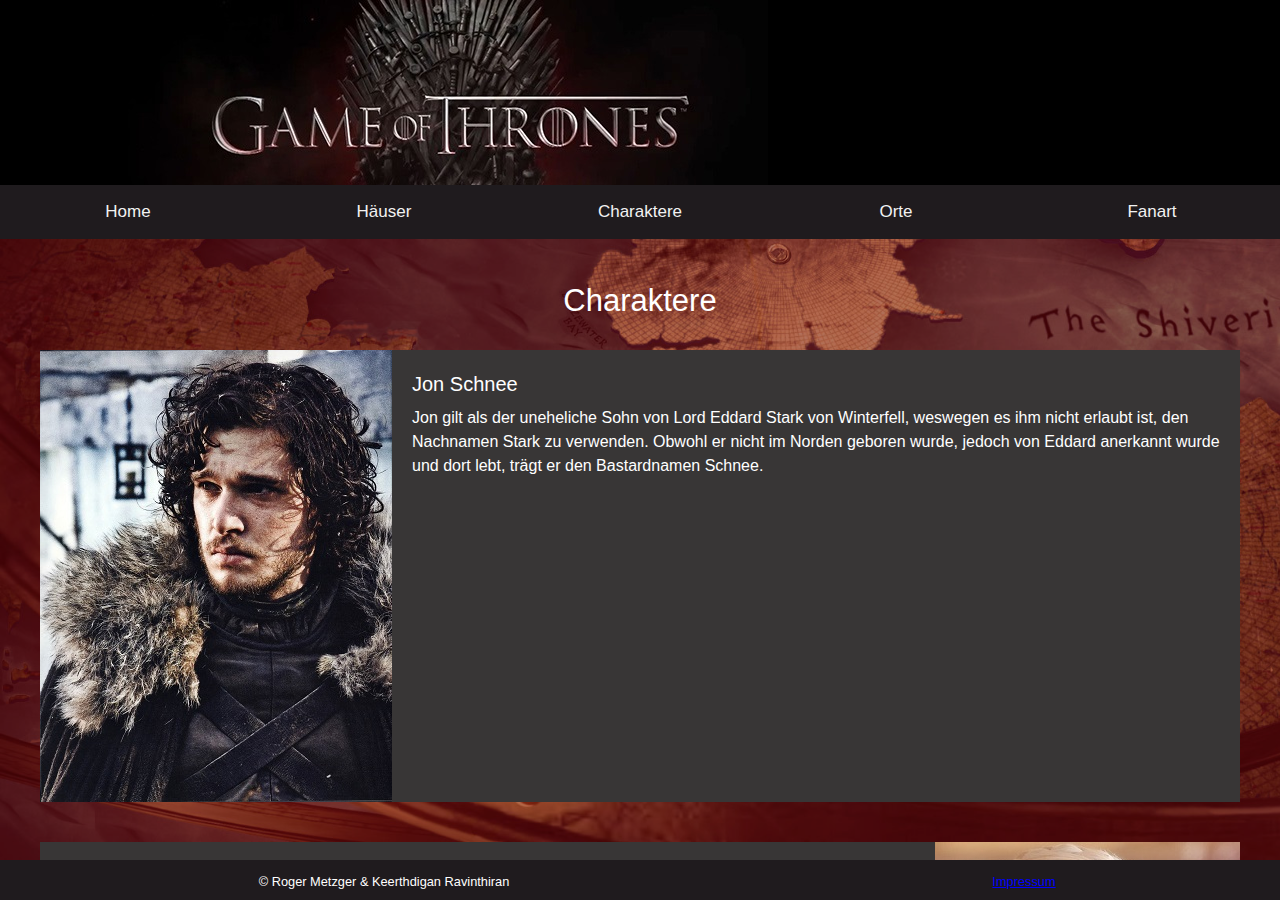
<file: Views/charaktere.html>
<html>

<head>
    <meta name="keywords" content="Game of Thrones, Charaktere, Fan-Website, Modul 152, TV-Serie">
    <meta name="description" content="Game of Thrones Fan-Website">
    <meta name="author" content="Roger Metzger, Keerthdigan Ravinthiran">
    <meta name="viewport" content="width = device-width, initial-scale = 1">
    <link rel="icon" href="../Images/Logo.png">
    <title>Game of Thrones</title>
    <script src="../Scripts/jquery-3.2.1.js"></script>
    <script src="../Scripts/loadHTML.js"></script>
    <script src="../Scripts/navigation.js"></script>
    <link rel="stylesheet" href="../Foundation/foundation-6.3.1-custom/css/foundation.css">
    <script src="../Foundation/foundation-6.3.1-custom/js/vendor/foundation.js"></script>
    <link rel="stylesheet" href="../Styles/basic.css">
</head>

<body>
    <div class="mainpart" id="wrapper">
        <div id="header" data-include="header"></div>
        <div id="content" data-include="charaktere"></div>
        <div id="footer" data-include="footer"></div>
    </div>
</body>

</html>
</file>
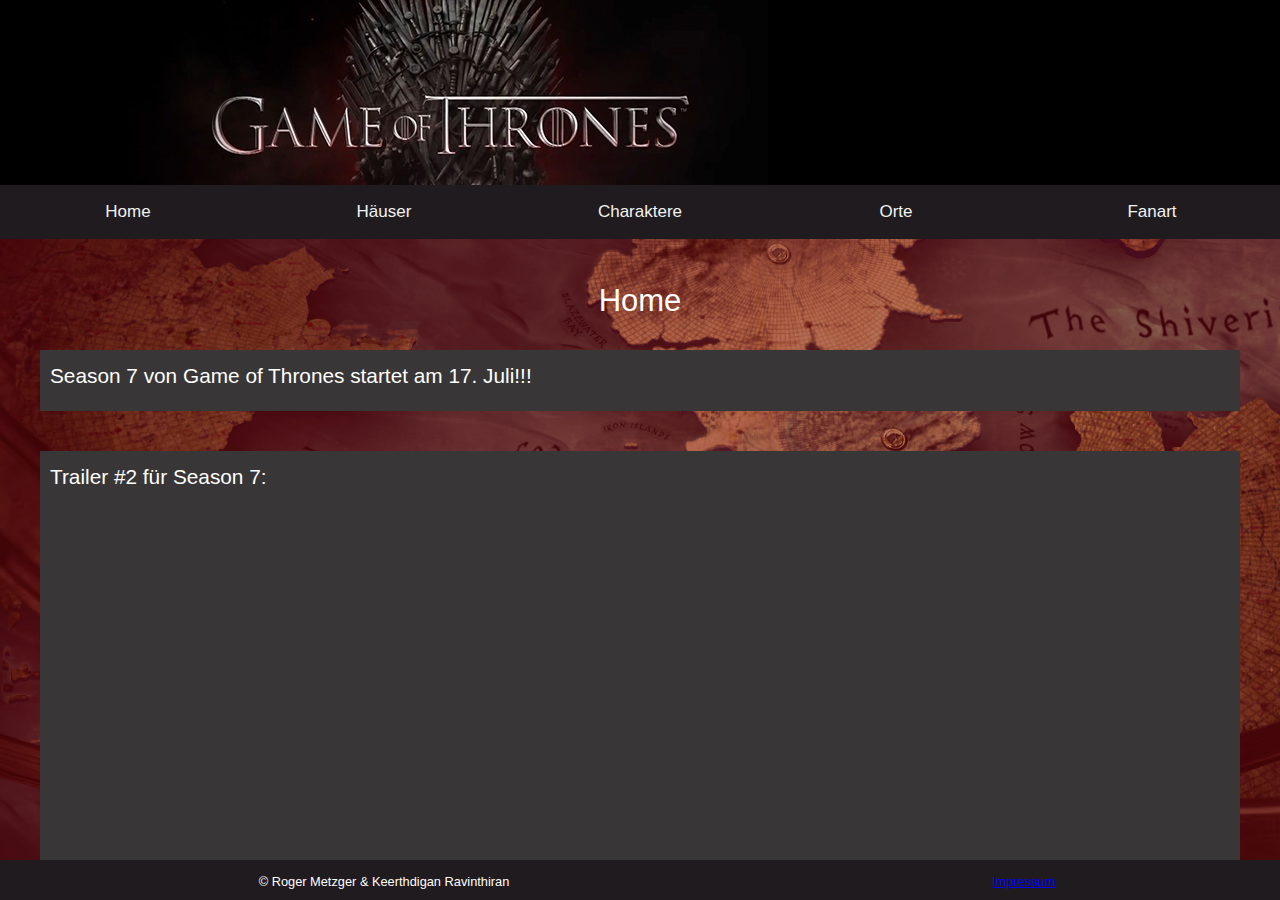
<file: Views/home.html>
<html>

<head>
    <meta name="keywords" content="Game of Thrones, Fan-Website, Modul 152, TV-Serie">
    <meta name="description" content="Game of Thrones Fan-Website">
    <meta name="author" content="Roger Metzger, Keerthdigan Ravinthiran">
    <meta name="viewport" content="width = device-width, initial-scale = 1">
    <link rel="icon" href="../Images/Logo.png">
    <title>Game of Thrones</title>
    <script src="../Scripts/jquery-3.2.1.js"></script>
    <script src="../Scripts/loadHTML.js"></script>
    <script src="../Scripts/navigation.js"></script>
    <link rel="stylesheet" href="../Foundation/foundation-6.3.1-custom/css/foundation.css">
    <script src="../Foundation/foundation-6.3.1-custom/js/vendor/foundation.js"></script>
    <link rel="stylesheet" href="../Styles/basic.css">
</head>

<body>
    <div class="mainpart" id="wrapper">
        <div id="header" data-include="header"></div>
        <div id="content" data-include="home"></div>
        <div id="footer" data-include="footer"></div>
    </div>
</body>

</html>
</file>
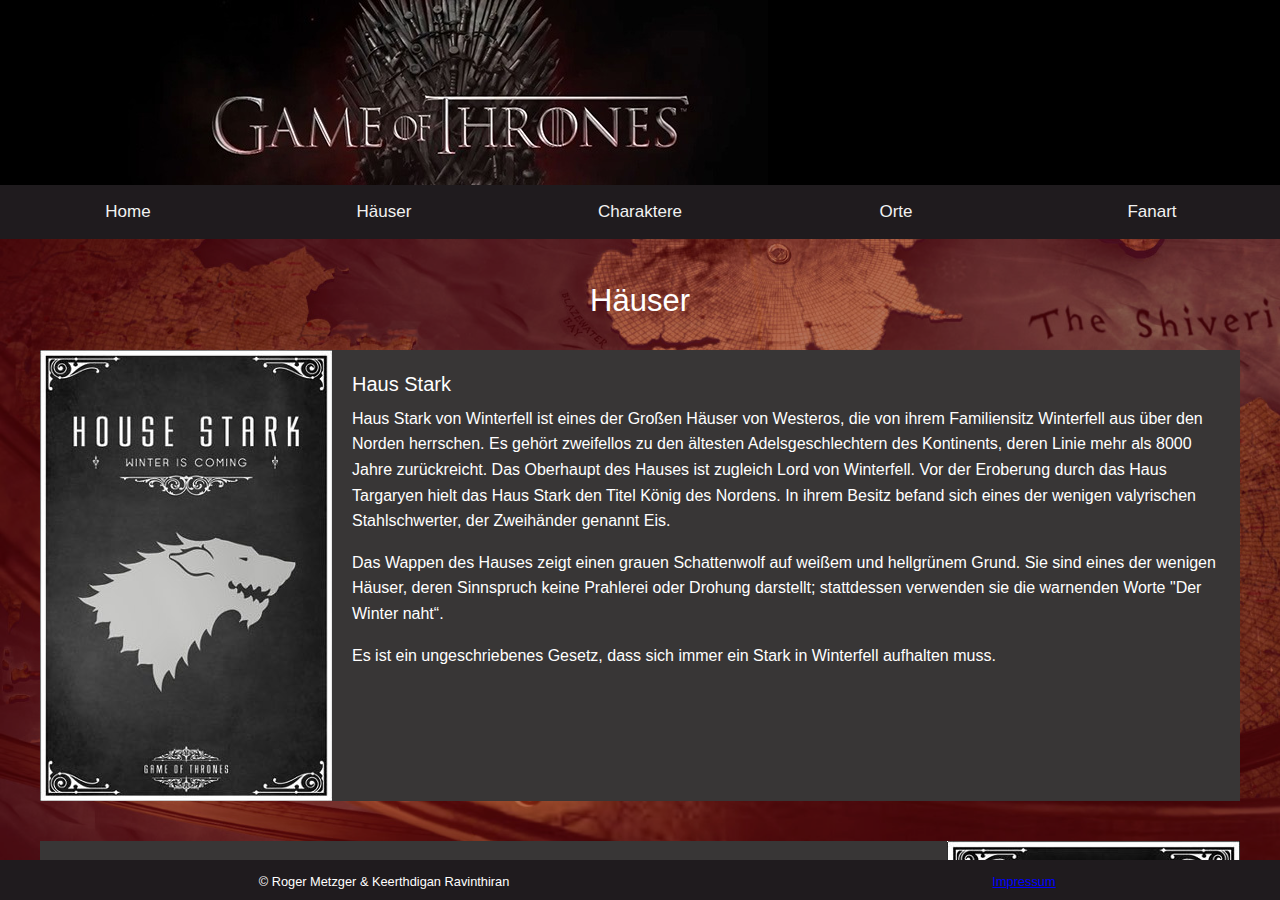
<file: Views/houses.html>
<html>

<head>
    <meta name="keywords" content="Game of Thrones, Häuser, Fan-Website, Modul 152, TV-Serie">
    <meta name="description" content="Game of Thrones Fan-Website">
    <meta name="author" content="Roger Metzger, Keerthdigan Ravinthiran">
    <meta name="viewport" content="width = device-width, initial-scale = 1">
    <link rel="icon" href="../Images/Logo.png">
    <title>Game of Thrones</title>
    <script src="../Scripts/jquery-3.2.1.js"></script>
    <script src="../Scripts/loadHTML.js"></script>
    <script src="../Scripts/navigation.js"></script>
    <link rel="stylesheet" href="../Foundation/foundation-6.3.1-custom/css/foundation.css">
    <script src="../Foundation/foundation-6.3.1-custom/js/vendor/foundation.js"></script>
    <link rel="stylesheet" href="../Styles/basic.css">
</head>

<body>
    <div class="mainpart" id="wrapper">
        <div id="header" data-include="header"></div>
        <div id="content" data-include="houses"></div>
        <div id="footer" data-include="footer"></div>
    </div>
</body>

</html>
</file>
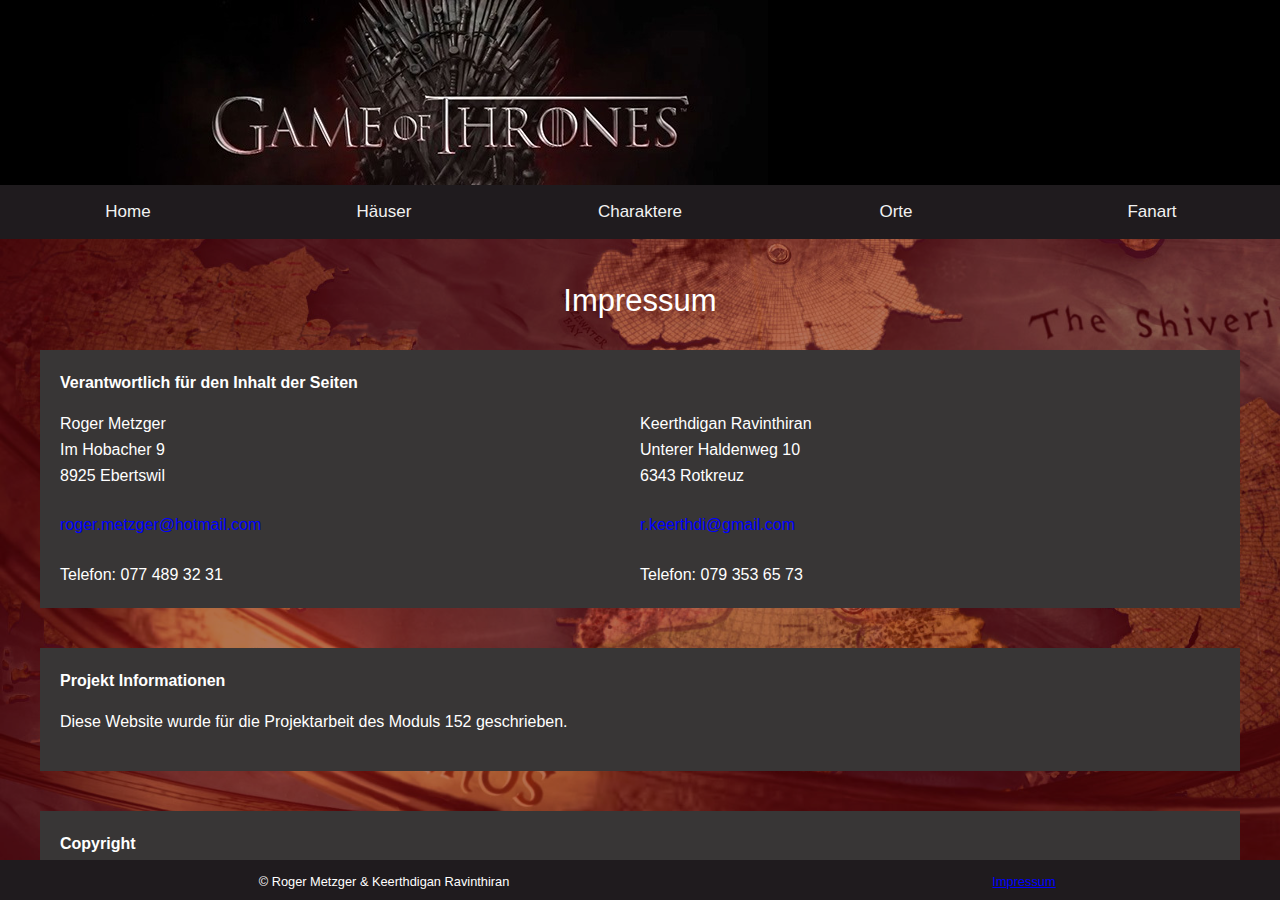
<file: Views/impressum.html>
<html>

<head>
    <meta name="keywords" content="Game of Thrones, Impressum, Fan-Website, Modul 152, TV-Serie">
    <meta name="description" content="Game of Thrones Fan-Website">
    <meta name="author" content="Roger Metzger, Keerthdigan Ravinthiran">
    <meta name="viewport" content="width = device-width, initial-scale = 1">
    <link rel="icon" href="../Images/Logo.png">
    <title>Game of Thrones</title>
    <script src="../Scripts/jquery-3.2.1.js"></script>
    <script src="../Scripts/loadHTML.js"></script>
    <script src="../Scripts/navigation.js"></script>
    <link rel="stylesheet" href="../Foundation/foundation-6.3.1-custom/css/foundation.css">
    <script src="../Foundation/foundation-6.3.1-custom/js/vendor/foundation.js"></script>
    <link rel="stylesheet" href="../Styles/basic.css">
</head>

<body>
    <div class="mainpart" id="wrapper">
        <div id="header" data-include="header"></div>
        <div id="content" data-include="impressum"></div>
        <div id="footer" data-include="footer"></div>
    </div>
</body>

</html>
</file>
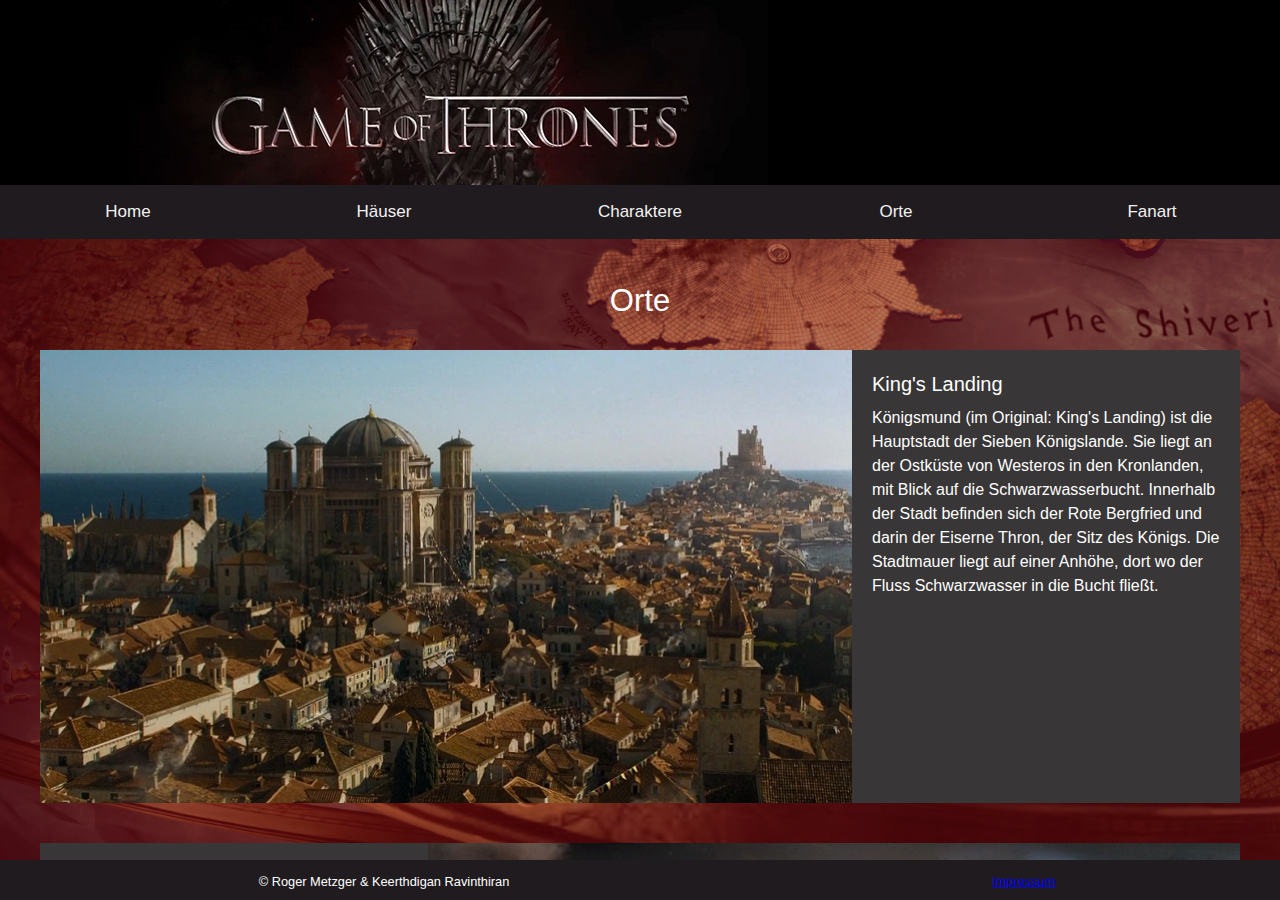
<file: Views/orte.html>
<html>

<head>
    <meta name="keywords" content="Game of Thrones, Orte, Fan-Website, Modul 152, TV-Serie">
    <meta name="description" content="Game of Thrones Fan-Website">
    <meta name="author" content="Roger Metzger, Keerthdigan Ravinthiran">
    <meta name="viewport" content="width = device-width, initial-scale = 1">
    <link rel="icon" href="../Images/Logo.png">
    <title>Game of Thrones</title>
    <script src="../Scripts/jquery-3.2.1.js"></script>
    <script src="../Scripts/loadHTML.js"></script>
    <script src="../Scripts/navigation.js"></script>
    <link rel="stylesheet" href="../Foundation/foundation-6.3.1-custom/css/foundation.css">
    <script src="../Foundation/foundation-6.3.1-custom/js/vendor/foundation.js"></script>
    <link rel="stylesheet" href="../Styles/basic.css">
</head>

<body>
    <div class="mainpart" id="wrapper">
        <div id="header" data-include="header"></div>
        <div id="content" data-include="orte"></div>
        <div id="footer" data-include="footer"></div>
    </div>
</body>

</html>
</file>
<file: Styles/basic.css>
body {
    background-image: url('../Images/background.jpg');
    background-repeat: no-repeat;
    background-size: 100% 100%;
    background-size: cover;
}

body, html {
  height: 100%;
  color: white;
  padding: 0px;
  margin: 0px;
}

/*Navigation*/

.topnav {
  overflow: hidden;
  background-color: 1F1B1E;
  padding-left: 15%;
  padding-right: 15%;
}

.topnav a {
  float: left;
  display: block;
  color: #f2f2f2;
  text-align: center;
  padding: 14px 16px;
  text-decoration: none;
  font-size: 17px;
  width: 20%;
  transition: .5s background-color;
}

.topnav a:active {
    background-color: #ddd;
    color: black;
}

.topnav a:hover {
  background-color: #ddd;
  color: black;
}

.topnav .icon {
  display: none;
}

/*Width Website Content*/

.mainpart{
    width: 1280px;
    height: 100%;
    margin: 0 auto;
    background-color: rgba(117, 5, 5, 0.55);
}

/*Unterteilung in Header, Content, Footer*/

#wrapper {
	height: 100vh;
    display: flex;
    flex-direction: column;
}
#header {
	background: black;

}
#content {
    padding: 20px 20px 0px 20px;
    overflow-y: auto;
    flex: 1;
}

/*Firefox & Edge Fix*/

.fanartcontainer:after{
    content: "";
    height: 20px;
    display: block;    
}

.container:after{
    content: "";
    height: 20px;
    display: block;    
}

#footer {
    display: flex;
	background-color: 1F1B1E;
	width: 100%;
	height: 40px;
	bottom: 0;
	left: 0;
}

/*Footer*/

.footertext {
    width: 100%;
}

.footertext span,
.footertext a {
    display: block;
    height: 100%;
    padding: 12px;
    float: left;
    text-align: center;
    font-size: 0.8em;
}

.footertext span {
    width: 60%;
}

.footertext a{
    width: 40%;
    text-decoration: underline;
    color: blue;
    transition: .5s background-color;
}

.footertext a:visited {
    color: green;
}

.footertext a:hover {
    color: hotpink;
}

.footertext a:active {
    color: red;
}

/*Seiten Titel*/

.title {
    text-align: center;
    padding-bottom: 20px;
}

/*Flex aufbau für Item in content*/

.item {
    display: flex;
    background-color: #383636;
    margin-bottom: 20px;
}

/*Firefox & IE11 Fix for display: flex*/

.home {
    display: block !important;
}

.item:last-child {
    margin-bottom: 0px !important;
}

.itemtext {
    margin: 20px;
}

/*Aufbau für Homeitem*/

.home {
    flex-direction: column;
}

.home span{
    font-size: 1.3rem;
    padding: 10px;
    padding-bottom: 20px;
    display: block;
}

/*Für Video / iframe*/

.embed {
    position: relative;
    padding-bottom: 56.25%;
    height: 0;
    overflow: hidden;
    max-width: 100%;
}

.embed iframe,
.embed object,
.embed embed {
    position: absolute;
    top: 0;
    left: 0;
    width: 100%;
    height: 100%;
}

video {
    width: 100%;
    height: auto;
}

/*Impressum Design*/

.impressum {
    flex-wrap: wrap !important;
    padding: 20px;
}

.bold {
    width: 100%;
    font-weight: bold;
}

.impressumtext {
    width: 100%;
}

.contact {
    width: 50%;
}

.contact p {
    margin: 0;
    padding: 0;
}

.email {
    padding-top: 25px !important;
    padding-bottom: 25px !important;
    display: block;
}

.contact a:link {
    color: #0000FF;
}

.contact a:visited {
    color: green;
}

.contact a:hover {
    color: hotpink;
}

.contact a:active {
    color: red;
}

/*Fanart Design*/

.fanartcontainer {
    column-count: 3;
    column-width: 300px;
    column-gap: 40px;
}

.fanart {
    display: inline-block;
    display: inline-grid;
    box-shadow: 0 4px 8px 0 rgba(0, 0, 0, 0.2), 0 6px 20px 0 rgba(0, 0, 0, 0.19);
}

.fanart img {
    width: 100%;
}

.imagedescription {
    text-align: center;
    padding: 10px;
}

.imagedescription p {
    padding: 0;
    margin: 0;
}

img {
    object-fit: contain;
    object-position: top left;
}

.reversed img {
    object-position: top right !important;
}

/*Mobile Design*/

@media screen and (max-width: 736px) {
    .mainpart{
        background-image: none;
        width: 100vw;
        margin: 0px;
        background-color: #690D0D;
    }

    .topnav {
        padding: 0;
    }

    .topnav a {
        width: auto;
        transition: .5s background-color;
    }

    .topnav h1 {
        text-align: center;
        margin: 0;
        padding-top: 8px;
        font-size: 1.5rem;
        min-height: 50px;
    }

    .topnav a:not(:first-child) {
        display: none;
    }
    .topnav a.icon {
        float: left;
        display: block;
    }

    .topnav.responsive {
        position: relative;
    }

    .topnav.responsive .icon {
        right: 0;
        top: 0;
        float: left;
    }

    .topnav.responsive a {
        float: none;
        display: block;
        text-align: left;
        transition: .5s background-color;
    }

    .item {
        flex-direction: column;
    }

    .item img {
        object-fit: contain;
    }

    img {
        width: 100%;
    }

    .contact {
        width: 100%;
    }
    .contact:last-child {
        padding-top: 1rem;
    }
}

/*Tablet & Desktop Design*/

@media screen and (min-width: 736px) {
    .banner {
        background-color: black;
        padding-left: 10%;
        float: left;
        width: 100%;
    }

    .bannerimg {
        background-image: url('../Images/Banner.jpg');
        background-repeat: no-repeat;
        height: 185px;
        width: 80%;
        float: left;
    }

    .logo {
        background-image: url('../Images/Logo.png');
        background-repeat: no-repeat;
        height: 185px;
        width: 195px;
        float: right;
    }

    .topnav h1 {
        display: none;
    }    

    .reversed {
        flex-direction: row-reverse;
    }

    .item {
        margin-bottom: 40px;
    }

    #content{
        padding: 40px 40px 0px 40px;
    }

    .container:after{
        content: "";
        height: 40px;
        display: block;    
    }

    .fanartcontainer:after{
        content: "";
        height: 40px;
        display: block;    
    }

    .ort {
        width: 70%;
    }

    .orttext {
        width: 30%;
    }

    .meereenfix {
        min-width: 30%;
    }
}

/*Tablet Design*/

@media screen and (min-width: 736px) and (max-width: 1280px){
    .mainpart{
        width: auto;
    }

    .topnav {
        padding: 0;
        width: 100%;
    }

    .logo {
        display: none;
    }
}

/*Desktop Design*/

@media screen and (min-width: 1280px){
    .mainpart{
        box-shadow: 1px 0 20px 1px black, -1px 0px 20px 1px black;
    }
}

/*Footer auf zwei Linien wegen zu wenig Platz*/

@media screen and (max-width: 457px){
    #footer {
        height: 58px;
    }
}

@media screen and (min-width: 736px) and (max-width: 1000px){
    .meereenfix {
        width: 30%;
    }
}
</file>
